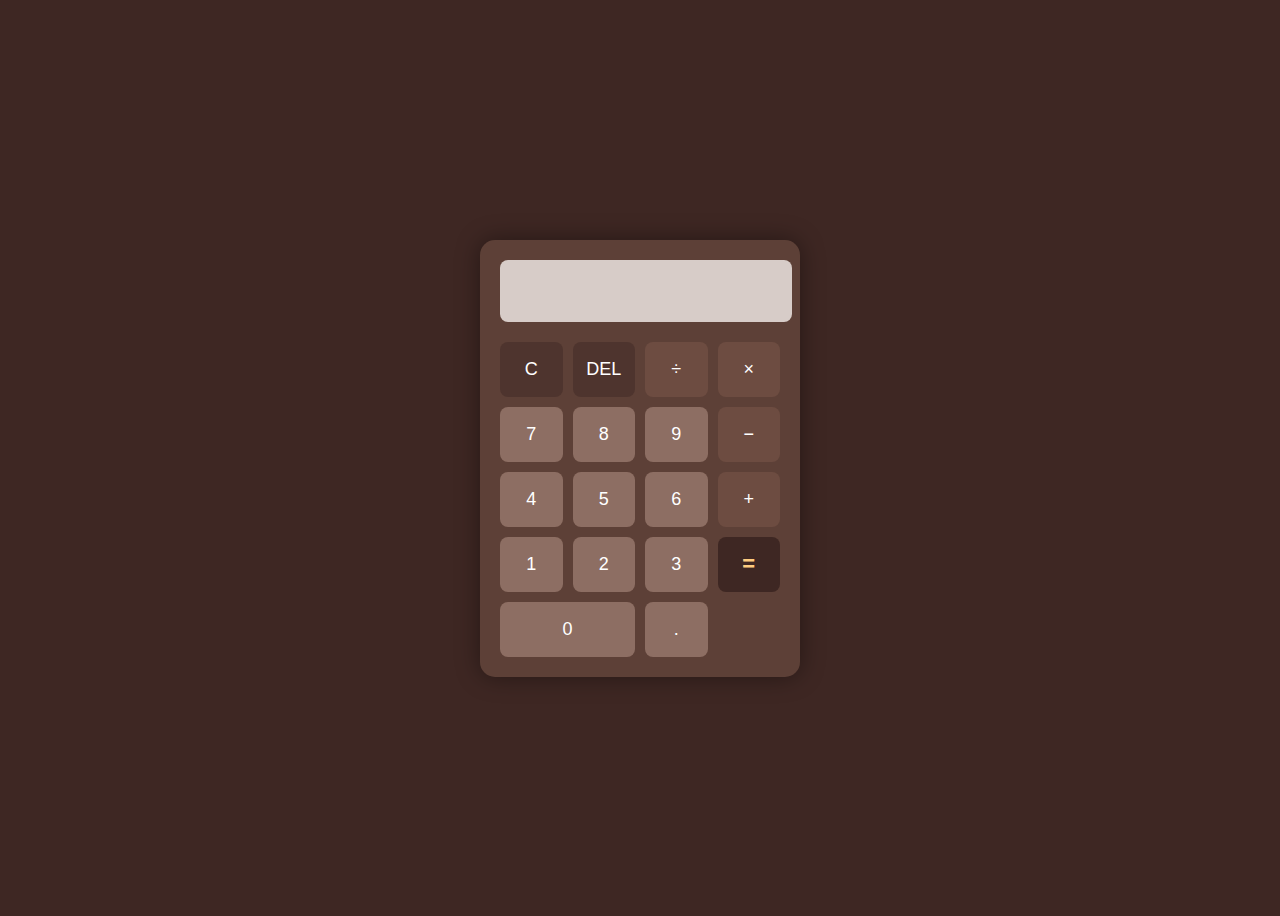
<file: Calculator/index.html>
<!DOCTYPE html>
<html lang="en">
<head>
  <meta charset="UTF-8" />
  <meta name="viewport" content="width=device-width, initial-scale=1.0" />
  <title>Calculator</title>
  <link rel="stylesheet" href="style.css" />
</head>
<body>
  <div class="calculator">
    <input type="text" id="display" disabled />
    <div class="buttons">
      <button class="btn special" onclick="clearDisplay()">C</button>
      <button class="btn special" onclick="deleteLast()">DEL</button>
      <button class="btn operator" onclick="appendValue('/')">÷</button>
      <button class="btn operator" onclick="appendValue('*')">×</button>

      <button class="btn" onclick="appendValue('7')">7</button>
      <button class="btn" onclick="appendValue('8')">8</button>
      <button class="btn" onclick="appendValue('9')">9</button>
      <button class="btn operator" onclick="appendValue('-')">−</button>

      <button class="btn" onclick="appendValue('4')">4</button>
      <button class="btn" onclick="appendValue('5')">5</button>
      <button class="btn" onclick="appendValue('6')">6</button>
      <button class="btn operator" onclick="appendValue('+')">+</button>

      <button class="btn" onclick="appendValue('1')">1</button>
      <button class="btn" onclick="appendValue('2')">2</button>
      <button class="btn" onclick="appendValue('3')">3</button>
      <button class="btn equal" onclick="calculateResult()">=</button>

      <button class="btn zero" onclick="appendValue('0')">0</button>
      <button class="btn" onclick="appendValue('.')">.</button>
    </div>
  </div>

  <script src="script.js"></script>
</body>
</html>
</file>
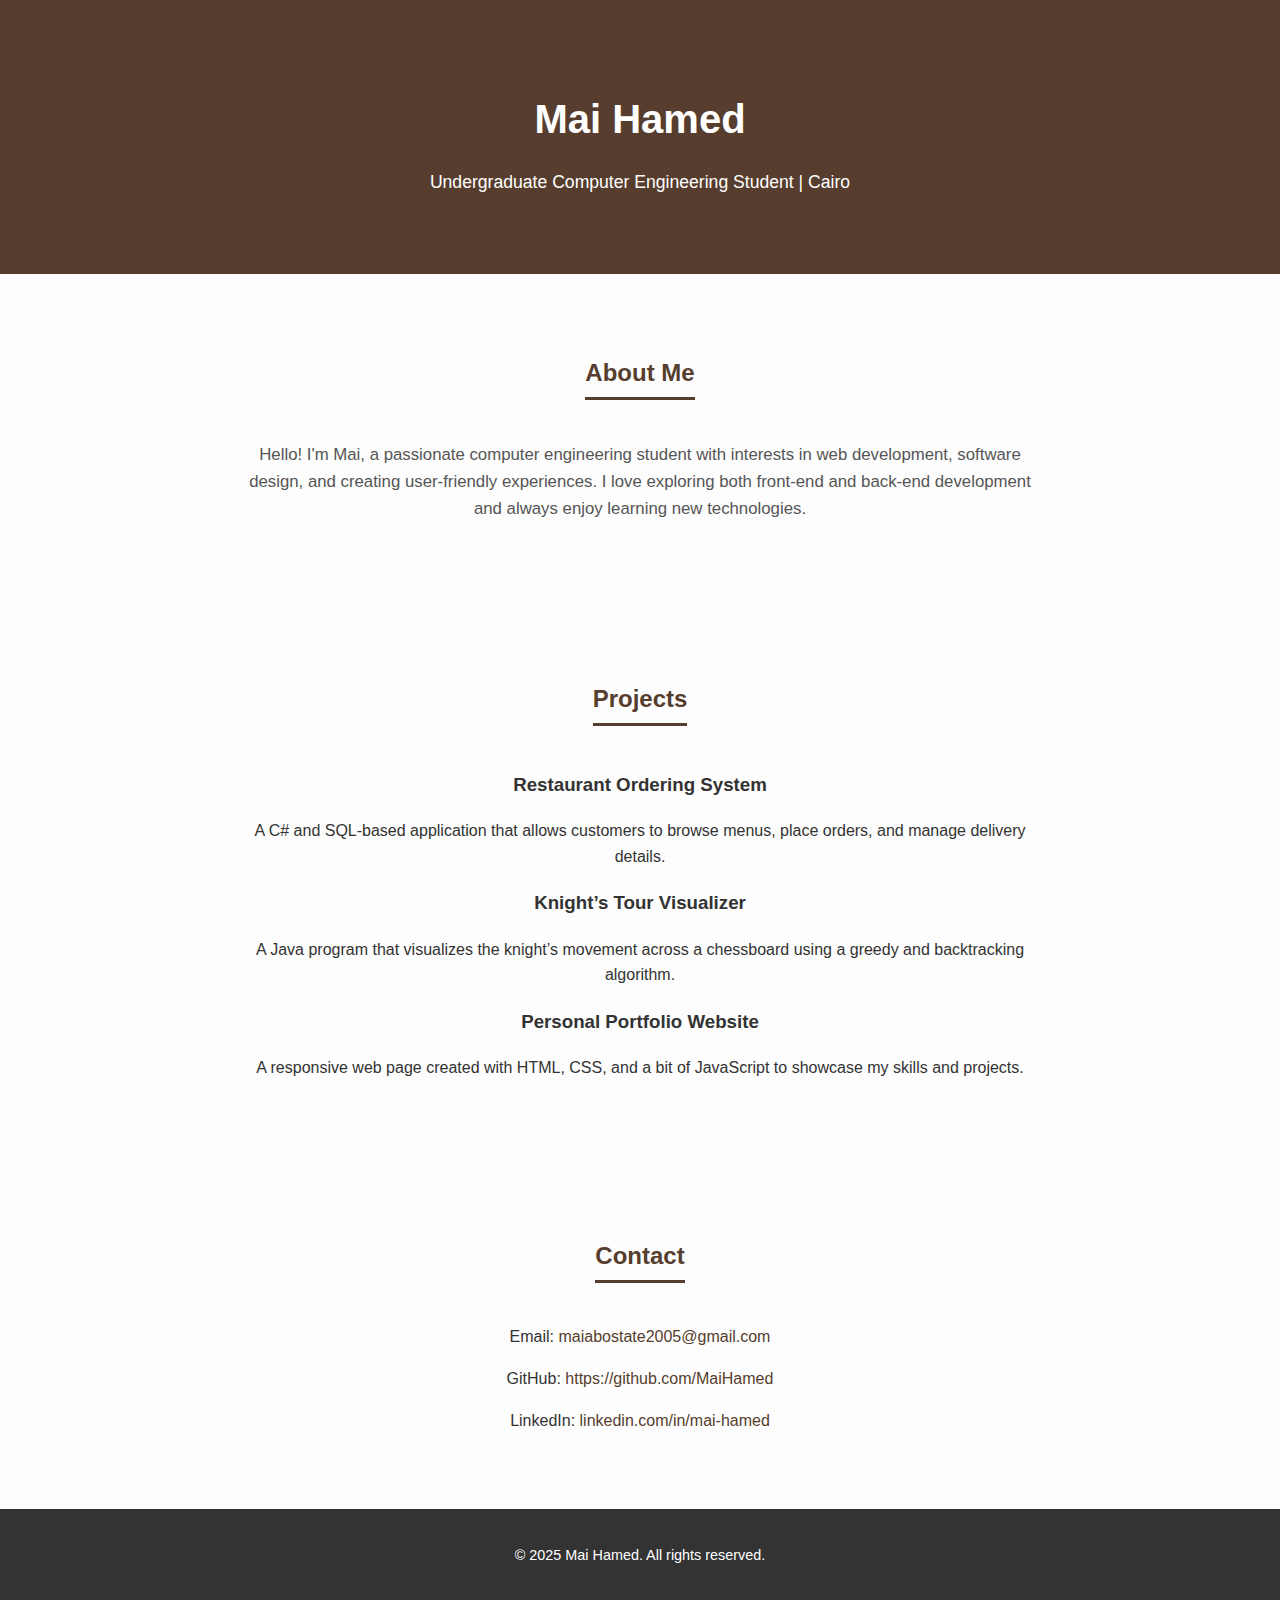
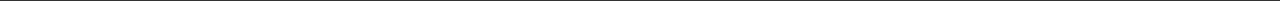
<file: Portfolio/index.html>
<!DOCTYPE html>
<html lang="en">
<head>
    <meta charset="UTF-8">
    <meta name="viewport" content="width=device-width, initial-scale=1.0">
    <title>Mai Hamed | Portfolio</title>
    <link rel="stylesheet" href="styles.css">
</head>
<body>

    <!-- Header Section -->
    <header>
        <div class="intro">
            <h1>Mai Hamed</h1>
            <p>Undergraduate Computer Engineering Student | Cairo</p>
        </div>
    </header>

    <!-- About Section -->
    <section id="about">
        <h2>About Me</h2>
        <p>
            Hello! I'm Mai, a passionate computer engineering student with interests in 
            web development, software design, and creating user-friendly experiences.
            I love exploring both front-end and back-end development and always enjoy learning new technologies.
        </p>
    </section>

    <!-- Projects Section -->
    <section id="projects">
        <h2>Projects</h2>

        <div class="project">
            <h3>Restaurant Ordering System</h3>
            <p>
                A C# and SQL-based application that allows customers to browse menus, place orders, and manage delivery details.
            </p>
        </div>

        <div class="project">
            <h3>Knight’s Tour Visualizer</h3>
            <p>
                A Java program that visualizes the knight’s movement across a chessboard using a greedy and backtracking algorithm.
            </p>
        </div>

        <div class="project">
            <h3>Personal Portfolio Website</h3>
            <p>
                A responsive web page created with HTML, CSS, and a bit of JavaScript to showcase my skills and projects.
            </p>
        </div>
    </section>

    <section id="contact">
        <h2>Contact</h2>
        <p>Email: <a href="maiabostate2005@gmail.com">maiabostate2005@gmail.com</a></p>
        <p>GitHub: <a href="https://github.com/MaiHamed" target="_blank">https://github.com/MaiHamed</a></p>
        <p>LinkedIn: <a href="https://www.linkedin.com/in/mai-hamed-0bba6b356/" target="_blank">linkedin.com/in/mai-hamed</a></p>
    </section>

    <footer>
        <p>© 2025 Mai Hamed. All rights reserved.</p>
    </footer>

</body>
</html>
</file>
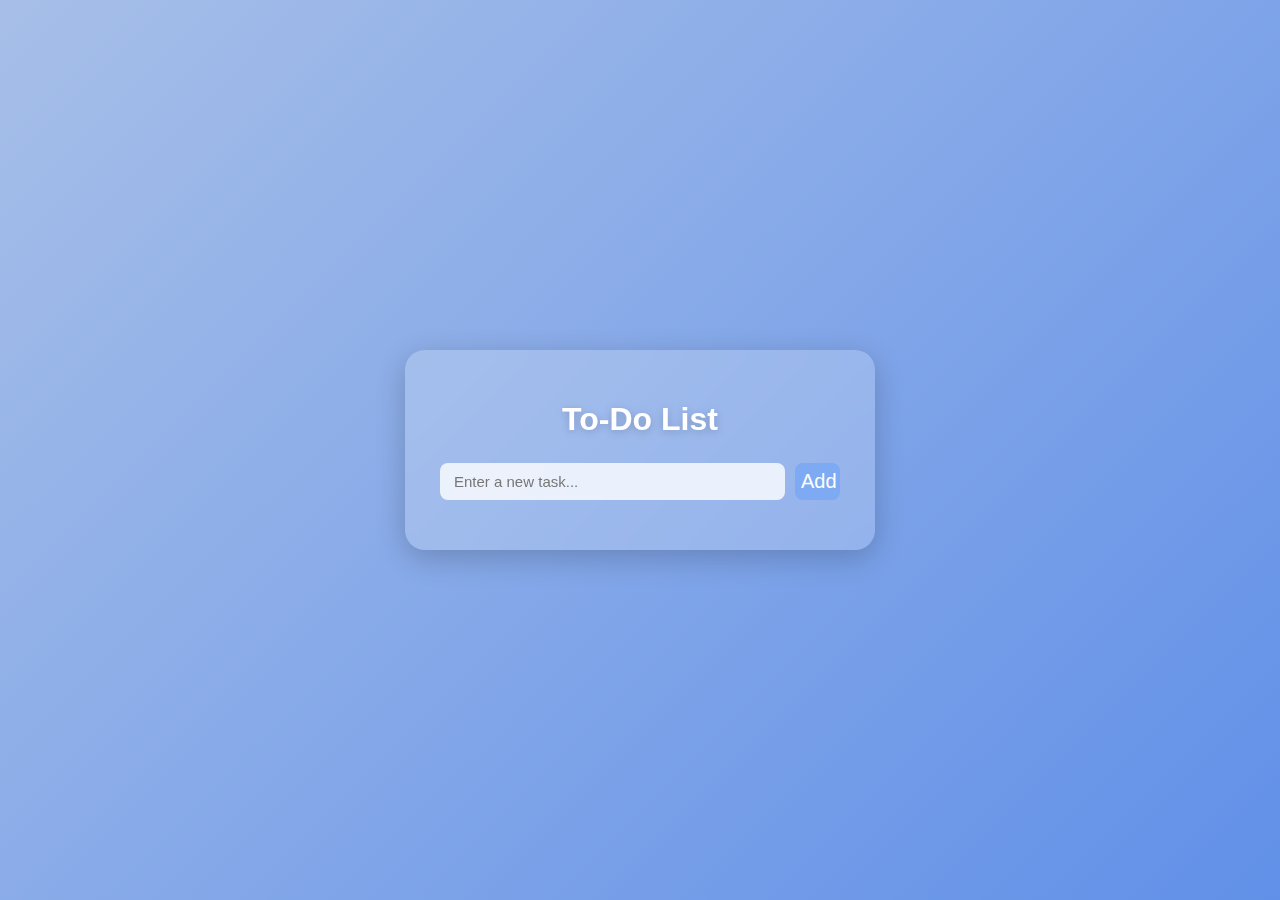
<file: To-do-list/index.html>
<!DOCTYPE html>
<html lang="en">
<head>
  <meta charset="UTF-8">
  <meta name="viewport" content="width=device-width, initial-scale=1.0">
  <title>To-Do List</title>
  <link rel="stylesheet" href="style.css">
</head>
<body>
  <div class="container">
    <h1> To-Do List</h1>
    <div class="input-section">
      <input type="text" id="taskInput" placeholder="Enter a new task...">
      <button id="addBtn">Add</button>
    </div>
    <ul id="taskList"></ul>
  </div>

  <script src="script.js"></script>
</body>
</html>
</file>
<file: Calculator/style.css>
body {
  background: #3e2723; 
  display: flex;
  justify-content: center;
  align-items: center;
  height: 100vh;
  font-family: "Poppins", sans-serif;
}

.calculator {
  background: #5d4037; 
  border-radius: 15px;
  box-shadow: 0 0 25px rgba(0, 0, 0, 0.4);
  width: 280px;
  padding: 20px;
}

#display {
  width: 100%;
  height: 60px;
  font-size: 24px;
  text-align: right;
  margin-bottom: 20px;
  border: none;
  outline: none;
  background: #d7ccc8;
  color: #3e2723;
  padding-right: 10px;
  border-radius: 8px;
  font-weight: 500;
}

.buttons {
  display: grid;
  grid-template-columns: repeat(4, 1fr);
  gap: 10px;
}

.btn {
  background: #8d6e63;
  border: none;
  border-radius: 8px;
  height: 55px;
  font-size: 18px;
  color: white;
  cursor: pointer;
  transition: all 0.2s;
}

.btn:hover {
  background: #a1887f;
}

.operator {
  background: #6d4c41;
}

.operator:hover {
  background: #8d6e63;
}

.special {
  background: #4e342e;
}

.special:hover {
  background: #6d4c41;
}

.equal {
  background: #3e2723;
  color: #ffcc80;
  grid-row: span 2;
  font-size: 22px;
  font-weight: bold;
}

.equal:hover {
  background: #4e342e;
}

.zero {
  grid-column: span 2;
}
</file>
<file: Portfolio/styles.css>
body {
    font-family: 'Poppins', sans-serif;
    background-color: #fdfdfd;
    color: #333;
    margin: 0;
    padding: 0;
    line-height: 1.6;
    text-align: center; 
}

header {
    background: #563D2D;
    color: white;
    text-align: center;
    padding: 60px 20px;
}

header h1 {
    font-size: 2.5em;
    margin-bottom: 10px;
}

header p {
    font-size: 1.1em;
}

section {
    padding: 60px 20px;
    max-width: 800px;
    margin: 0 auto;
    text-align: center;
}

h2 {
    color: #563D2D;
    border-bottom: 3px solid #563D2D;
    display: inline-block; 
    padding-bottom: 5px;
    margin-bottom: 25px;
    text-align: left;
}

#about p {
    font-size: 1.05em;
    color: #555;
}

.projects-container {
    text-align: center;
}

.projects-container .card {
    display: inline-block;
    width: 300px;
    margin: 10px;
}

.card {
    background-color: #ffffff;
    border: 1px solid #e0e0e0;
    border-radius: 10px;
    box-shadow: 0 4px 10px rgba(0,0,0,0.1);
    padding: 25px;
    width: 300px;
    transition: transform 0.2s, box-shadow 0.2s;
}

.card:hover {
    transform: translateY(-5px);
    box-shadow: 0 8px 20px rgba(0,0,0,0.15);
}

.card h3 {
    color: #563D2D;
    margin-bottom: 10px;
}

.card p {
    color: #555;
}

#contact a {
    color: #563D2D;
    text-decoration: none;
}

#contact a:hover {
    text-decoration: underline;
}

footer {
    background-color: #333;
    color: white;
    text-align: center;
    padding: 20px 0;
    font-size: 0.9em;
}
</file>
<file: To-do-list/style.css>
body {
  font-family: "Poppins", sans-serif;
  height: 100vh;
  margin: 0;
  display: flex;
  justify-content: center;
  align-items: center;
  background: linear-gradient(135deg, #a7bfe8, #6190e8);
  background-attachment: fixed;
}

.container {
  background: rgba(255, 255, 255, 0.2);
  backdrop-filter: blur(12px);
  -webkit-backdrop-filter: blur(12px);
  border-radius: 20px;
  padding: 30px 35px;
  width: 400px;
  color: #fff;
  box-shadow: 0 8px 30px rgba(0,0,0,0.2);
  animation: fadeIn 0.8s ease-in-out;
}

h1 {
  text-align: center;
  margin-bottom: 25px;
  color: #ffffff;
  font-weight: 600;
  text-shadow: 0 2px 8px rgba(0,0,0,0.2);
}

.input-section {
  display: flex;
  gap: 10px;
  margin-bottom: 20px;
}

#taskInput {
  flex: 1;
  padding: 10px 14px;
  border: none;
  border-radius: 8px;
  font-size: 15px;
  outline: none;
  background: rgba(255, 255, 255, 0.8);
  color: #333;
  transition: 0.3s;
}

#taskInput::placeholder {
  color: #777;
}

#taskInput:focus {
  border-color: #a3bffa;
  box-shadow: 0 0 4px rgba(163,191,250,0.6);
}

#addBtn {
  width: 45px;
  font-size: 20px;
  border: none;
  border-radius: 8px;
  background: #7daaf2;
  color: white;
  cursor: pointer;
  transition: 0.3s;
}

#addBtn:hover {
  background: #5f91e8;
}

ul {
  list-style-type: none;
  padding: 0;
  margin: 0;
}

li {
  display: flex;
  align-items: center;
  justify-content: space-between;
  background: #f8f9fc;
  padding: 10px 12px;
  border-radius: 8px;
  margin-bottom: 10px;
  box-shadow: 0 2px 6px rgba(0,0,0,0.05);
  transition: 0.2s ease;
}

.task-text {
  flex: 1;
  margin-left: 10px;
  color: #000;  
  font-size: 15px;
}


li:hover {
  transform: scale(1.02);
  background: #f1f4fb;
}


.completed .task-text {
  text-decoration: line-through;
  color: #9aa0ac;
}

input[type="checkbox"] {
  accent-color: #7daaf2;
  width: 18px;
  height: 18px;
  cursor: pointer;
}

.remove-btn {
  background: transparent;
  color: #e05b5b;
  border: none;
  font-size: 14px;
  cursor: pointer;
  opacity: 0;
  transition: 0.3s;
}

li:hover .remove-btn {
  opacity: 1;
}

.remove-btn:hover {
  color: crimson;
}
</file>
